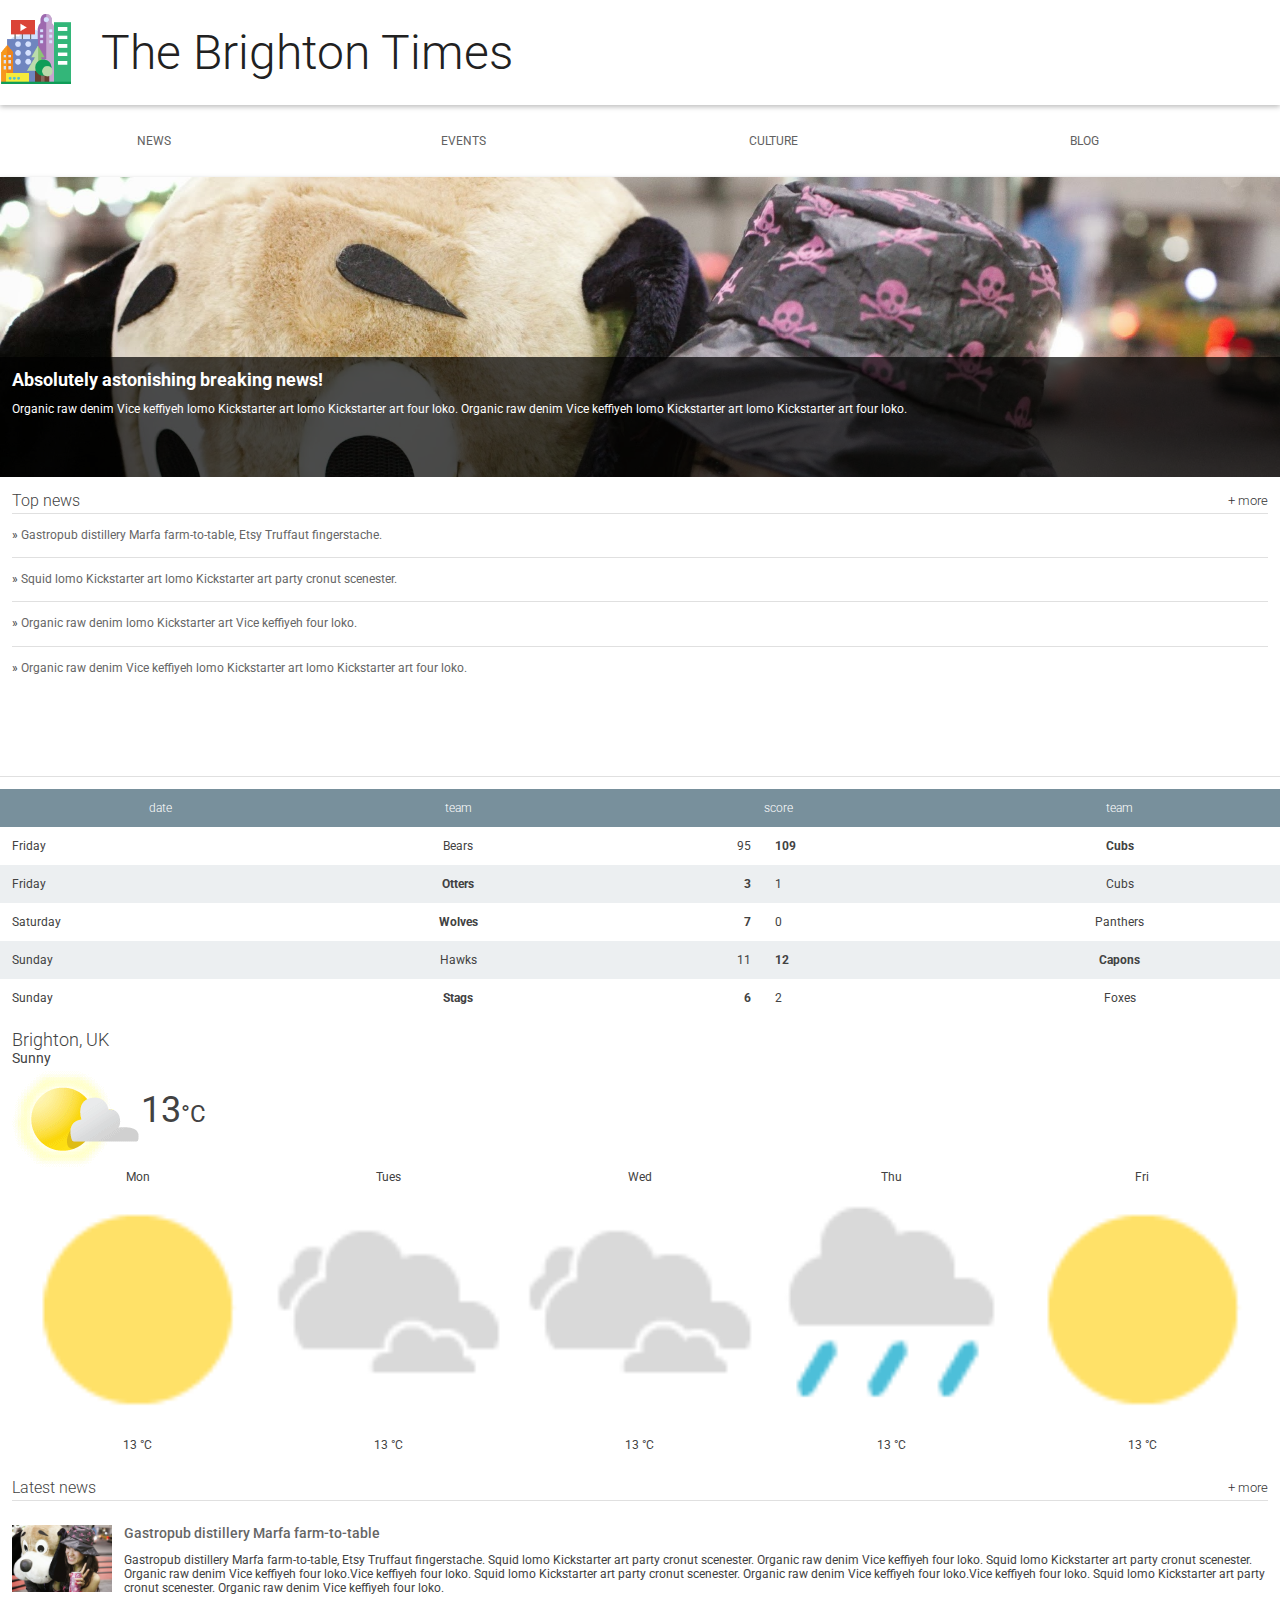
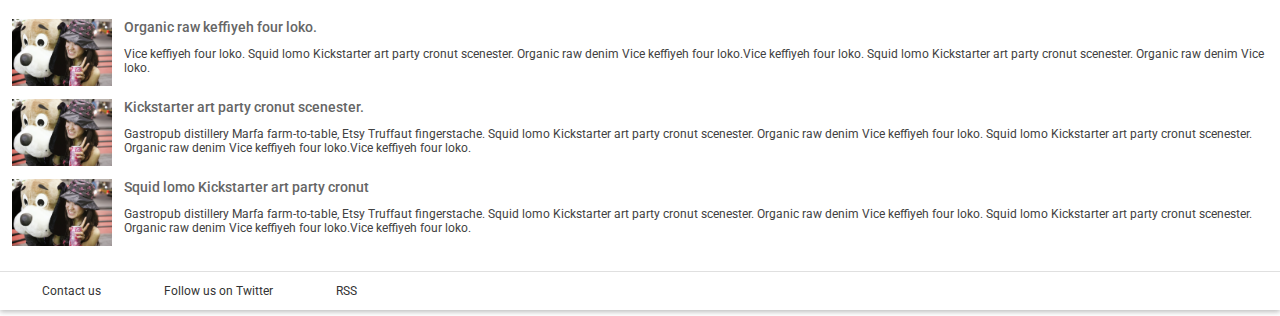
<file: responsive_design/RWDF-L2-Solution/index.html>
<!doctype html>
<html lang="en">
  <head>
    <meta charset="utf-8">
    <meta name="viewport" content="width=device-width,initial-scale=1">
    <meta http-equiv="X-UA-Compatible" content="IE=edge">
    <title>Brighton Times</title>
    <link href="https://fonts.googleapis.com/css?family=Roboto:300,400,500" rel="stylesheet" type="text/css">
    <link rel="stylesheet" type="text/css" href="main.css">
  </head>
  <body>

    <header class="header">
      <div class="header__inner">
        <img class="header__logo" src="images/city.png" alt="iconic view of a cityscape">
        <h1 class="header__title">
          The Brighton Times
        </h1>
      </div>
    </header>

    <nav id="drawer" class="nav">
      <ul class="nav__list">
        <li class="nav__item"><a href="#">News</a></li>
        <li class="nav__item"><a href="#">Events</a></li>
        <li class="nav__item"><a href="#">Culture</a></li>
        <li class="nav__item"><a href="#">Blog</a></li>
      </ul>
    </nav>

    <main>
      <section class="content">
        <section class="hero">
          <article class="description">
            <h2>Absolutely astonishing breaking news!</h2>
            <p>Organic raw denim Vice keffiyeh lomo Kickstarter art lomo Kickstarter art four loko. Organic raw denim Vice keffiyeh lomo Kickstarter art lomo Kickstarter art four loko.</p>
          </article>
        </section>

        <section class="news top-news">
          <h2 class="news__title">Top news <a href="#" class="news__more">+ more</a></h2>
          <ul>
            <li class="top-news__item">
              <a href="#">Gastropub distillery Marfa farm-to-table, Etsy Truffaut fingerstache.</a>
            </li>
            <li class="top-news__item">
              <a href="#">Squid lomo Kickstarter art lomo Kickstarter art party cronut scenester.</a>
            </li>
            <li class="top-news__item">
              <a href="#">Organic raw denim lomo Kickstarter art Vice keffiyeh four loko.</a>
            </li>
            <li class="top-news__item">
              <a href="#">Organic raw denim Vice keffiyeh lomo Kickstarter art lomo Kickstarter art four loko.</a>
            </li>
          </ul>
        </section>

        <section class="scores">
          <table class="scores__table">
            <thead>
              <tr>
                <th>date</th>
                <th>team</th>
                <th colspan="2">score</th>
                <th>team</th>
              </tr>
            </thead>
            <tbody>
              <tr>
                <td>Friday</td>
                <td>Bears</td>
                <td>95</td>
                <td class="winner">109</td>
                <td class="winner">Cubs</td>
              </tr>
              <tr>
                <td>Friday</td>
                <td class="winner">Otters</td>
                <td class="winner">3</td>
                <td>1</td>
                <td>Cubs</td>
              </tr>
              <tr>
                <td>Saturday</td>
                <td class="winner">Wolves</td>
                <td class="winner">7</td>
                <td>0</td>
                <td>Panthers</td>
              </tr>
              <tr>
                <td>Sunday</td>
                <td>Hawks</td>
                <td>11</td>
                <td class="winner">12</td>
                <td class="winner">Capons</td>
              </tr>
              <tr>
                <td>Sunday</td>
                <td class="winner">Stags</td>
                <td class="winner">6</td>
                <td>2</td>
                <td>Foxes</td>
              </tr>
              
            </tbody>
          </table>
        </section>

        <section class="weather">
          <span class="weather__location">Brighton, UK</span>
          <span class="weather__desc">Sunny</span>
          <span class="weather__today">
          <img class="weather__today__image" src="images/weather.png" alt="icon of a partially sunny day"><span class="weather__today__temp">13</span><span class="weather__today__deg">&deg;C</span>
          </span>
          <ul class="weather__next">
            <li class="weather__next__item">
              <span>Mon</span>
              <img class="weather__next__image" src="images/sunny.png" alt="icon of a sunny day">
              <span>13 &deg;C</span>
            </li><li class="weather__next__item">
              <span>Tues</span>
              <img class="weather__next__image" src="images/cloudy.png" alt="icon of a cloudy day">
              <span>13 &deg;C</span>
            </li><li class="weather__next__item">
              <span>Wed</span>
              <img class="weather__next__image" src="images/cloudy.png" alt="icon of a cloudy day">
              <span>13 &deg;C</span>
            </li><li class="weather__next__item">
              <span>Thu</span>
              <img class="weather__next__image" src="images/rain.png" alt="icon of a rainy day">
              <span>13 &deg;C</span>
            </li><li class="weather__next__item">
              <span>Fri</span>
              <img class="weather__next__image" src="images/sunny.png" alt="icon of a sunny day">
              <span>13 &deg;C</span>
            </li>
          </ul>
        </section>

        <section class="news recent-news">
          <h2 class="news__title">Latest news <a href="#" class="news__more">+ more</a></h2>
          <ul>
            <li class="snippet">
              <img class="snippet__thumbnail" src="images/dog.jpg" alt="picture of a girl with a large, stuffed dog toy">
              <h3 class="snippet__title"><a href="#">Gastropub distillery Marfa farm-to-table</a></h3>
              <p>Gastropub distillery Marfa farm-to-table, Etsy Truffaut fingerstache.
              Squid lomo Kickstarter art party cronut scenester. Organic raw denim Vice keffiyeh four loko. Squid lomo Kickstarter art party cronut scenester. Organic raw denim Vice keffiyeh four loko.Vice keffiyeh four loko. Squid lomo Kickstarter art party cronut scenester. Organic raw denim Vice keffiyeh four loko.Vice keffiyeh four loko. Squid lomo Kickstarter art party cronut scenester. Organic raw denim Vice keffiyeh four loko.
              </p>
            </li>
            <li class="snippet">
              <img class="snippet__thumbnail" src="images/dog.jpg" alt="picture of a girl with a large, stuffed dog toy">
              <h3 class="snippet__title"><a href="#">Organic raw keffiyeh four loko.</a></h3>
              <p>Vice keffiyeh four loko. Squid lomo Kickstarter art party cronut scenester. Organic raw denim Vice keffiyeh four loko.Vice keffiyeh four loko. Squid lomo Kickstarter art party cronut scenester. Organic raw denim Vice loko.
              </p>
            </li>
            <li class="snippet">
              <img class="snippet__thumbnail" src="images/dog.jpg" alt="picture of a girl with a large, stuffed dog toy">
              <h3 class="snippet__title"><a href="#">Kickstarter art party cronut scenester.</a></h3>
              <p>Gastropub distillery Marfa farm-to-table, Etsy Truffaut fingerstache.
              Squid lomo Kickstarter art party cronut scenester. Organic raw denim Vice keffiyeh four loko. Squid lomo Kickstarter art party cronut scenester. Organic raw denim Vice keffiyeh four loko.Vice keffiyeh four loko.
              </p>
            </li>
            <li class="snippet">
              <img class="snippet__thumbnail" src="images/dog.jpg" alt="picture of a girl with a large, stuffed dog toy">
              <h3 class="snippet__title"><a href="#">Squid lomo Kickstarter art party cronut </a></h3>
              <p>Gastropub distillery Marfa farm-to-table, Etsy Truffaut fingerstache.
              Squid lomo Kickstarter art party cronut scenester. Organic raw denim Vice keffiyeh four loko. Squid lomo Kickstarter art party cronut scenester. Organic raw denim Vice keffiyeh four loko.Vice keffiyeh four loko.
              </p>
            </li>
          </ul>
        </section>
      </section>
      <footer>
        <ul>
          <li><a href="#">Contact us</a></li>
          <li><a href="#">Follow us on Twitter</a></li>
          <li><a href="#">RSS</a></li>
        </ul>
      </footer>
    </main>
  </body>
</html>
</file>
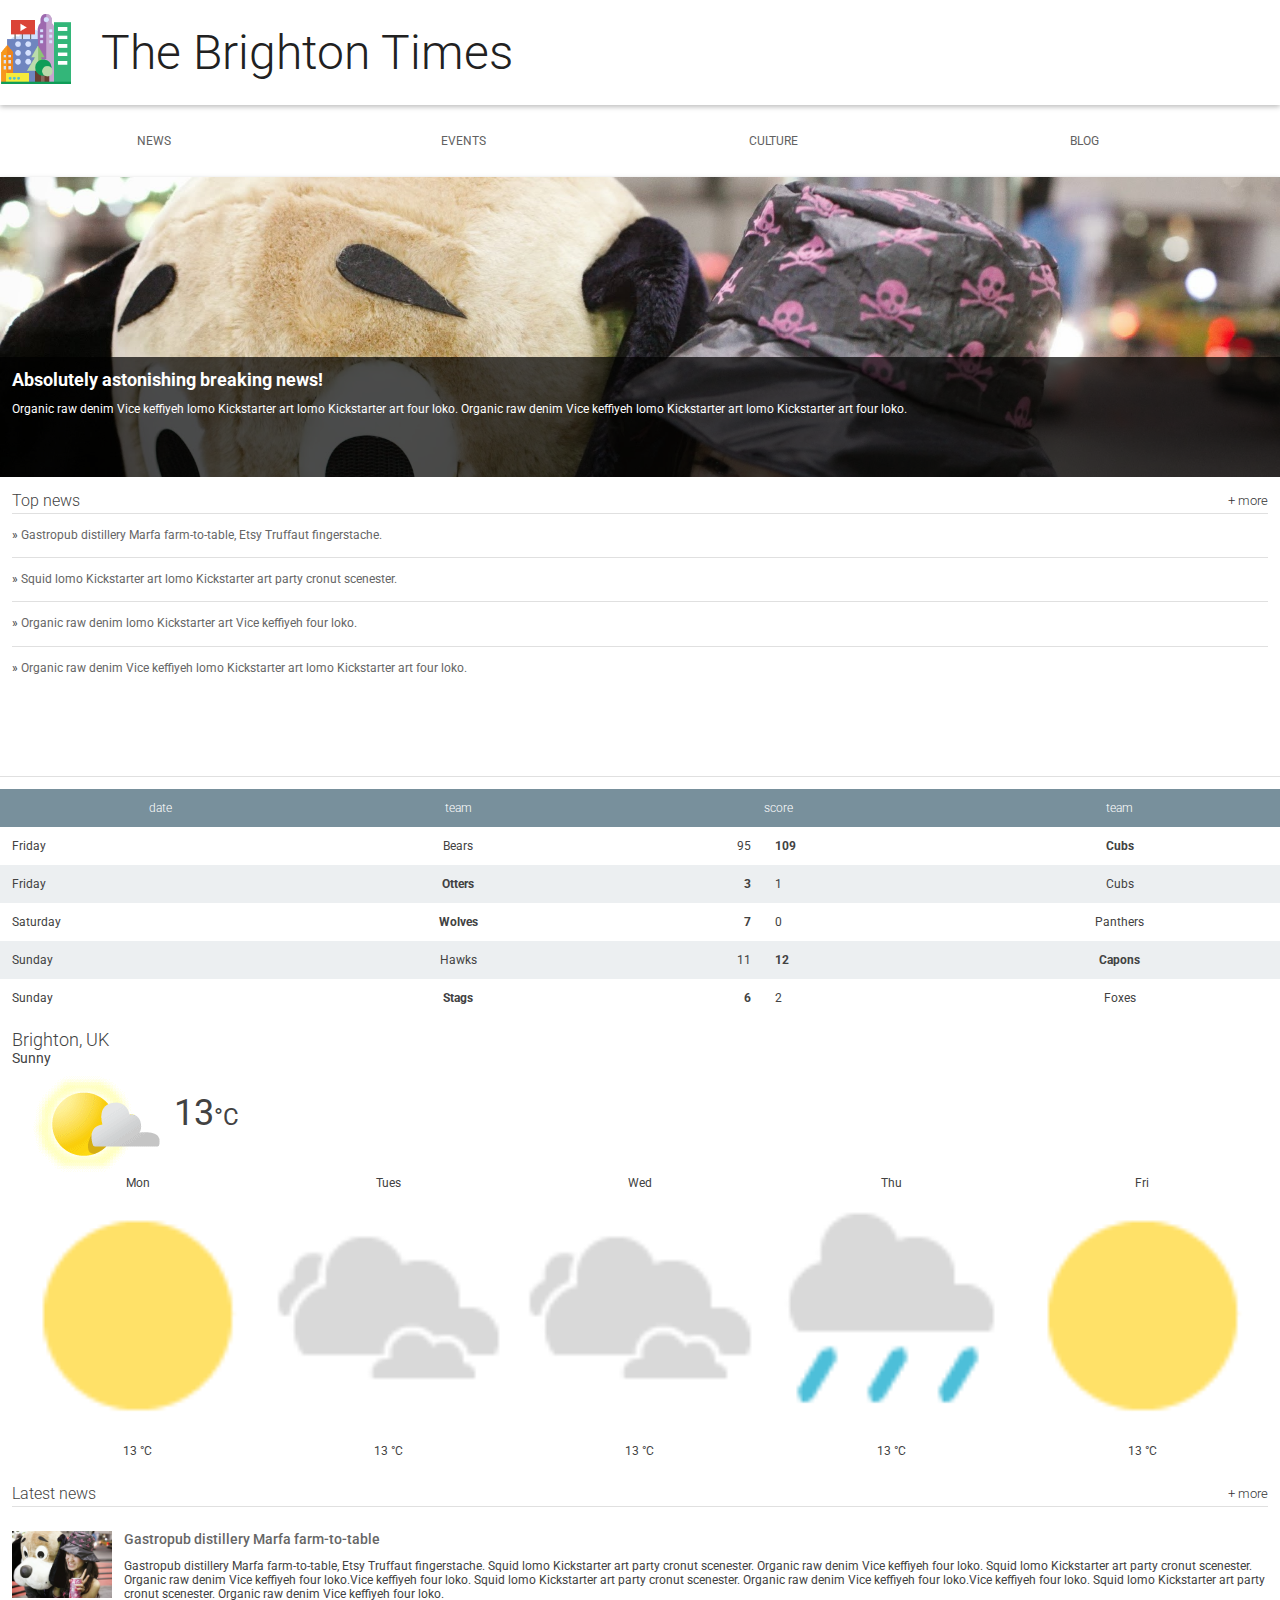
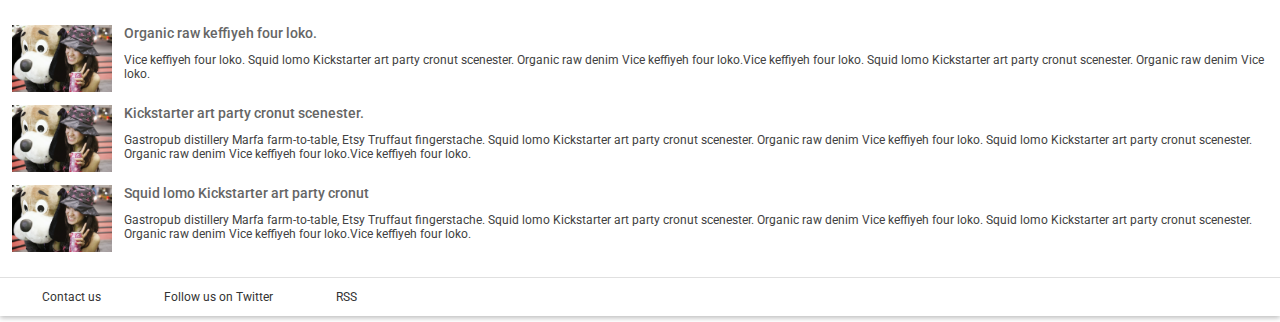
<file: responsive_design/RWDF-L2-Start/index.html>
<!doctype html>
<html lang="en">
  <head>
    <meta charset="utf-8">
    <meta name="viewport" content="width=device-width, initial-scale=1.0">
    <meta http-equiv="X-UA-Compatible" content="IE=edge">
    <title>Brighton Times</title>
    <link href="https://fonts.googleapis.com/css?family=Roboto:300,400,500" rel="stylesheet" type="text/css">
    <link rel="stylesheet" type="text/css" href="main.css">
  </head>
  <body>

    <header class="header">
      <div class="header__inner">
        <img class="header__logo" src="images/city.png" alt="iconic view of a cityscape">
        <h1 class="header__title">
          The Brighton Times
        </h1>
      </div>
    </header>

    <nav id="drawer" class="nav">
      <ul class="nav__list">
        <li class="nav__item"><a href="#">News</a></li>
        <li class="nav__item"><a href="#">Events</a></li>
        <li class="nav__item"><a href="#">Culture</a></li>
        <li class="nav__item"><a href="#">Blog</a></li>
      </ul>
    </nav>

    <main>
      <section class="content">
        <section class="hero">
          <article class="description">
            <h2>Absolutely astonishing breaking news!</h2>
            <p>Organic raw denim Vice keffiyeh lomo Kickstarter art lomo Kickstarter art four loko. Organic raw denim Vice keffiyeh lomo Kickstarter art lomo Kickstarter art four loko.</p>
          </article>
        </section>

        <section class="news top-news">
          <h2 class="news__title">Top news <a href="#" class="news__more">+ more</a></h2>
          <ul>
            <li class="top-news__item">
              <a href="#">Gastropub distillery Marfa farm-to-table, Etsy Truffaut fingerstache.</a>
            </li>
            <li class="top-news__item">
              <a href="#">Squid lomo Kickstarter art lomo Kickstarter art party cronut scenester.</a>
            </li>
            <li class="top-news__item">
              <a href="#">Organic raw denim lomo Kickstarter art Vice keffiyeh four loko.</a>
            </li>
            <li class="top-news__item">
              <a href="#">Organic raw denim Vice keffiyeh lomo Kickstarter art lomo Kickstarter art four loko.</a>
            </li>
          </ul>
        </section>

        <section class="scores">
          <table class="scores__table">
            <thead>
              <tr>
                <th>date</th>
                <th>team</th>
                <th colspan="2">score</th>
                <th>team</th>
              </tr>
            </thead>
            <tbody>
              <tr>
                <td>Friday</td>
                <td>Bears</td>
                <td>95</td>
                <td class="winner">109</td>
                <td class="winner">Cubs</td>
              </tr>
              <tr>
                <td>Friday</td>
                <td class="winner">Otters</td>
                <td class="winner">3</td>
                <td>1</td>
                <td>Cubs</td>
              </tr>
              <tr>
                <td>Saturday</td>
                <td class="winner">Wolves</td>
                <td class="winner">7</td>
                <td>0</td>
                <td>Panthers</td>
              </tr>
              <tr>
                <td>Sunday</td>
                <td>Hawks</td>
                <td>11</td>
                <td class="winner">12</td>
                <td class="winner">Capons</td>
              </tr>
              <tr>
                <td>Sunday</td>
                <td class="winner">Stags</td>
                <td class="winner">6</td>
                <td>2</td>
                <td>Foxes</td>
              </tr>
              
            </tbody>
          </table>
        </section>

        <section class="weather">
          <span class="weather__location">Brighton, UK</span>
          <span class="weather__desc">Sunny</span>
          <span class="weather__today">
          <img class="weather__today__image" src="images/weather.png" alt="icon of a partially sunny day"><span class="weather__today__temp">13</span><span class="weather__today__deg">&deg;C</span>
          </span>
          <ul class="weather__next">
            <li class="weather__next__item">
              <span>Mon</span>
              <img class="weather__next__image" src="images/sunny.png" alt="icon of a sunny day">
              <span>13 &deg;C</span>
            </li><li class="weather__next__item">
              <span>Tues</span>
              <img class="weather__next__image" src="images/cloudy.png" alt="icon of a cloudy day">
              <span>13 &deg;C</span>
            </li><li class="weather__next__item">
              <span>Wed</span>
              <img class="weather__next__image" src="images/cloudy.png" alt="icon of a cloudy day">
              <span>13 &deg;C</span>
            </li><li class="weather__next__item">
              <span>Thu</span>
              <img class="weather__next__image" src="images/rain.png" alt="icon of a rainy day">
              <span>13 &deg;C</span>
            </li><li class="weather__next__item">
              <span>Fri</span>
              <img class="weather__next__image" src="images/sunny.png" alt="icon of a sunny day">
              <span>13 &deg;C</span>
            </li>
          </ul>
        </section>

        <section class="news recent-news">
          <h2 class="news__title">Latest news <a href="#" class="news__more">+ more</a></h2>
          <ul>
            <li class="snippet">
              <img class="snippet__thumbnail" src="images/dog.jpg" alt="picture of a girl with a large, stuffed dog toy">
              <h3 class="snippet__title"><a href="#">Gastropub distillery Marfa farm-to-table</a></h3>
              <p>Gastropub distillery Marfa farm-to-table, Etsy Truffaut fingerstache.
              Squid lomo Kickstarter art party cronut scenester. Organic raw denim Vice keffiyeh four loko. Squid lomo Kickstarter art party cronut scenester. Organic raw denim Vice keffiyeh four loko.Vice keffiyeh four loko. Squid lomo Kickstarter art party cronut scenester. Organic raw denim Vice keffiyeh four loko.Vice keffiyeh four loko. Squid lomo Kickstarter art party cronut scenester. Organic raw denim Vice keffiyeh four loko.
              </p>
            </li>
            <li class="snippet">
              <img class="snippet__thumbnail" src="images/dog.jpg" alt="picture of a girl with a large, stuffed dog toy">
              <h3 class="snippet__title"><a href="#">Organic raw keffiyeh four loko.</a></h3>
              <p>Vice keffiyeh four loko. Squid lomo Kickstarter art party cronut scenester. Organic raw denim Vice keffiyeh four loko.Vice keffiyeh four loko. Squid lomo Kickstarter art party cronut scenester. Organic raw denim Vice loko.
              </p>
            </li>
            <li class="snippet">
              <img class="snippet__thumbnail" src="images/dog.jpg" alt="picture of a girl with a large, stuffed dog toy">
              <h3 class="snippet__title"><a href="#">Kickstarter art party cronut scenester.</a></h3>
              <p>Gastropub distillery Marfa farm-to-table, Etsy Truffaut fingerstache.
              Squid lomo Kickstarter art party cronut scenester. Organic raw denim Vice keffiyeh four loko. Squid lomo Kickstarter art party cronut scenester. Organic raw denim Vice keffiyeh four loko.Vice keffiyeh four loko.
              </p>
            </li>
            <li class="snippet">
              <img class="snippet__thumbnail" src="images/dog.jpg" alt="picture of a girl with a large, stuffed dog toy">
              <h3 class="snippet__title"><a href="#">Squid lomo Kickstarter art party cronut </a></h3>
              <p>Gastropub distillery Marfa farm-to-table, Etsy Truffaut fingerstache.
              Squid lomo Kickstarter art party cronut scenester. Organic raw denim Vice keffiyeh four loko. Squid lomo Kickstarter art party cronut scenester. Organic raw denim Vice keffiyeh four loko.Vice keffiyeh four loko.
              </p>
            </li>
          </ul>
        </section>
      </section>
      <footer>
        <ul>
          <li><a href="#">Contact us</a></li>
          <li><a href="#">Follow us on Twitter</a></li>
          <li><a href="#">RSS</a></li>
        </ul>
      </footer>
    </main>
  </body>
</html>
</file>
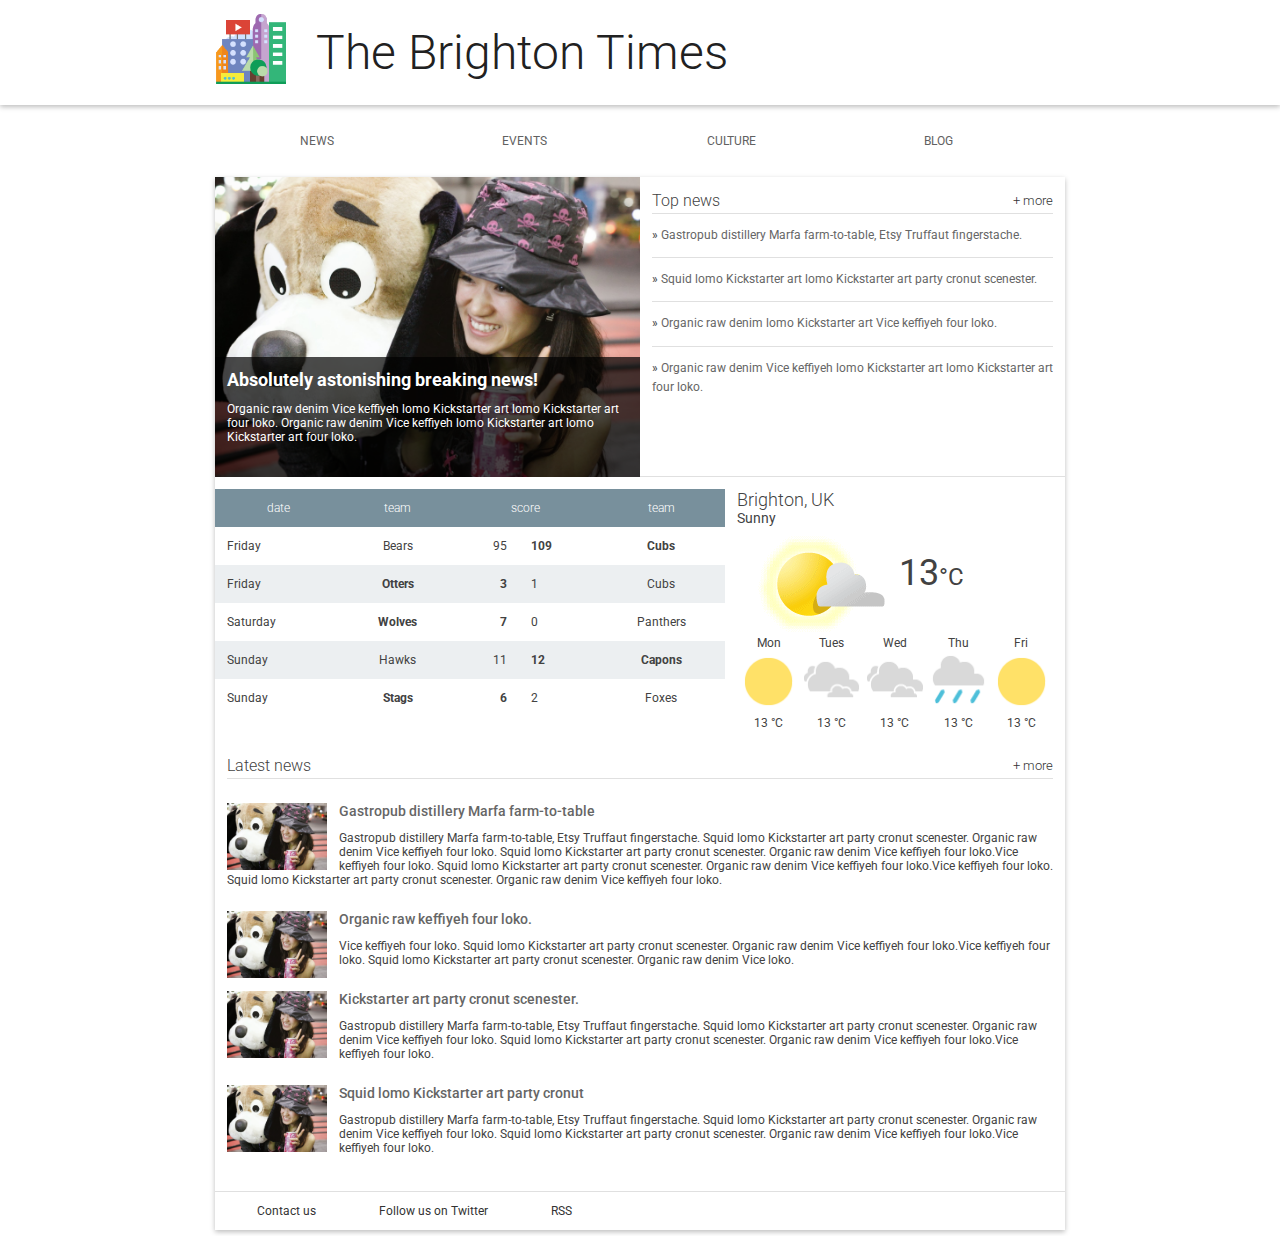
<file: responsive_design/Breakpoints-and-Layouts/RWDF-L4-Solution/index.html>
<!doctype html>
<html lang="en">
  <head>
    <meta charset="utf-8">
    <meta name="viewport" content="width=device-width,initial-scale=1">
    <meta http-equiv="X-UA-Compatible" content="IE=edge">
    <title>Brighton Times</title>
    <link href="https://fonts.googleapis.com/css?family=Roboto:300,400,500" rel="stylesheet" type="text/css">
    <link rel="stylesheet" type="text/css" href="main.css">
    <link rel="stylesheet" type="text/css" href="responsive.css">
  </head>
  <body>

    <header class="header">
      <div class="header__inner">
        <img class="header__logo" src="images/city.png" alt="iconic view of a cityscape">
        <h1 class="header__title">
          The Brighton Times
        </h1>
        <a id="menu" class="header__menu">
          <svg xmlns="http://www.w3.org/2000/svg" viewBox="0 0 24 24">
            <path d="M2 6h20v3H2zm0 5h20v3H2zm0 5h20v3H2z"/>
          </svg>
        </a>
      </div>
    </header>

    <nav id="drawer" class="nav">
      <ul class="nav__list">
        <li class="nav__item"><a href="#">News</a></li>
        <li class="nav__item"><a href="#">Events</a></li>
        <li class="nav__item"><a href="#">Culture</a></li>
        <li class="nav__item"><a href="#">Blog</a></li>
      </ul>
    </nav>

    <main>
      <section class="content">
        <section class="hero">
          <article class="description">
            <h2>Absolutely astonishing breaking news!</h2>
            <p>Organic raw denim Vice keffiyeh lomo Kickstarter art lomo Kickstarter art four loko. Organic raw denim Vice keffiyeh lomo Kickstarter art lomo Kickstarter art four loko.</p>
          </article>
        </section>

        <section class="news top-news">
          <h2 class="news__title">Top news <a href="#" class="news__more">+ more</a></h2>
          <ul>
            <li class="top-news__item">
              <a href="#">Gastropub distillery Marfa farm-to-table, Etsy Truffaut fingerstache.</a>
            </li>
            <li class="top-news__item">
              <a href="#">Squid lomo Kickstarter art lomo Kickstarter art party cronut scenester.</a>
            </li>
            <li class="top-news__item">
              <a href="#">Organic raw denim lomo Kickstarter art Vice keffiyeh four loko.</a>
            </li>
            <li class="top-news__item">
              <a href="#">Organic raw denim Vice keffiyeh lomo Kickstarter art lomo Kickstarter art four loko.</a>
            </li>
          </ul>
        </section>

        <section class="scores">
          <table class="scores__table">
            <thead>
              <tr>
                <th>date</th>
                <th>team</th>
                <th colspan="2">score</th>
                <th>team</th>
              </tr>
            </thead>
            <tbody>
              <tr>
                <td>Friday</td>
                <td>Bears</td>
                <td>95</td>
                <td class="winner">109</td>
                <td class="winner">Cubs</td>
              </tr>
              <tr>
                <td>Friday</td>
                <td class="winner">Otters</td>
                <td class="winner">3</td>
                <td>1</td>
                <td>Cubs</td>
              </tr>
              <tr>
                <td>Saturday</td>
                <td class="winner">Wolves</td>
                <td class="winner">7</td>
                <td>0</td>
                <td>Panthers</td>
              </tr>
              <tr>
                <td>Sunday</td>
                <td>Hawks</td>
                <td>11</td>
                <td class="winner">12</td>
                <td class="winner">Capons</td>
              </tr>
              <tr>
                <td>Sunday</td>
                <td class="winner">Stags</td>
                <td class="winner">6</td>
                <td>2</td>
                <td>Foxes</td>
              </tr>
              
            </tbody>
          </table>
        </section>

        <section class="weather">
          <span class="weather__location">Brighton, UK</span>
          <span class="weather__desc">Sunny</span>
          <span class="weather__today">
          <img class="weather__today__image" src="images/weather.png" alt="icon of a partially cloudy day"><span class="weather__today__temp">13</span><span class="weather__today__deg">&deg;C</span>
          </span>
          <ul class="weather__next">
            <li class="weather__next__item">
              <span>Mon</span>
              <img class="weather__next__image" src="images/sunny.png" alt="icon of a sunny day">
              <span>13 &deg;C</span>
            </li><li class="weather__next__item">
              <span>Tues</span>
              <img class="weather__next__image" src="images/cloudy.png" alt="icon of a cloudy day">
              <span>13 &deg;C</span>
            </li><li class="weather__next__item">
              <span>Wed</span>
              <img class="weather__next__image" src="images/cloudy.png" alt="icon of a cloudy day">
              <span>13 &deg;C</span>
            </li><li class="weather__next__item">
              <span>Thu</span>
              <img class="weather__next__image" src="images/rain.png" alt="icon of a rainy day">
              <span>13 &deg;C</span>
            </li><li class="weather__next__item">
              <span>Fri</span>
              <img class="weather__next__image" src="images/sunny.png" alt="icon of a sunny day">
              <span>13 &deg;C</span>
            </li>
          </ul>
        </section>

        <section class="news recent-news">
          <h2 class="news__title">Latest news <a href="#" class="news__more">+ more</a></h2>
          <ul>
            <li class="snippet">
              <img class="snippet__thumbnail" src="images/dog.jpg" alt="picture of a girl with a large, stuffed dog toy">
              <h3 class="snippet__title"><a href="#">Gastropub distillery Marfa farm-to-table</a></h3>
              <p>Gastropub distillery Marfa farm-to-table, Etsy Truffaut fingerstache.
              Squid lomo Kickstarter art party cronut scenester. Organic raw denim Vice keffiyeh four loko. Squid lomo Kickstarter art party cronut scenester. Organic raw denim Vice keffiyeh four loko.Vice keffiyeh four loko. Squid lomo Kickstarter art party cronut scenester. Organic raw denim Vice keffiyeh four loko.Vice keffiyeh four loko. Squid lomo Kickstarter art party cronut scenester. Organic raw denim Vice keffiyeh four loko.
              </p>
            </li>
            <li class="snippet">
              <img class="snippet__thumbnail" src="images/dog.jpg" alt="picture of a girl with a large, stuffed dog toy">
              <h3 class="snippet__title"><a href="#">Organic raw keffiyeh four loko.</a></h3>
              <p>Vice keffiyeh four loko. Squid lomo Kickstarter art party cronut scenester. Organic raw denim Vice keffiyeh four loko.Vice keffiyeh four loko. Squid lomo Kickstarter art party cronut scenester. Organic raw denim Vice loko.
              </p>
            </li>
            <li class="snippet">
              <img class="snippet__thumbnail" src="images/dog.jpg" alt="picture of a girl with a large, stuffed dog toy">
              <h3 class="snippet__title"><a href="#">Kickstarter art party cronut scenester.</a></h3>
              <p>Gastropub distillery Marfa farm-to-table, Etsy Truffaut fingerstache.
              Squid lomo Kickstarter art party cronut scenester. Organic raw denim Vice keffiyeh four loko. Squid lomo Kickstarter art party cronut scenester. Organic raw denim Vice keffiyeh four loko.Vice keffiyeh four loko.
              </p>
            </li>
            <li class="snippet">
              <img class="snippet__thumbnail" src="images/dog.jpg" alt="picture of a girl with a large, stuffed dog toy">
              <h3 class="snippet__title"><a href="#">Squid lomo Kickstarter art party cronut </a></h3>
              <p>Gastropub distillery Marfa farm-to-table, Etsy Truffaut fingerstache.
              Squid lomo Kickstarter art party cronut scenester. Organic raw denim Vice keffiyeh four loko. Squid lomo Kickstarter art party cronut scenester. Organic raw denim Vice keffiyeh four loko.Vice keffiyeh four loko.
              </p>
            </li>
          </ul>
        </section>
      </section>
      <footer>
        <ul>
          <li><a href="#">Contact us</a></li>
          <li><a href="#">Follow us on Twitter</a></li>
          <li><a href="#">RSS</a></li>
        </ul>
      </footer>
    </main>
    <script>
      /*
       * Open the drawer when the menu ison is clicked.
       */
      var menu = document.querySelector('#menu');
      var main = document.querySelector('main');
      var drawer = document.querySelector('.nav');

      menu.addEventListener('click', function(e) {
        drawer.classList.toggle('open');
        e.stopPropagation();
      });
      main.addEventListener('click', function() {
        drawer.classList.remove('open');
      });

    </script>
  </body>
</html>
</file>
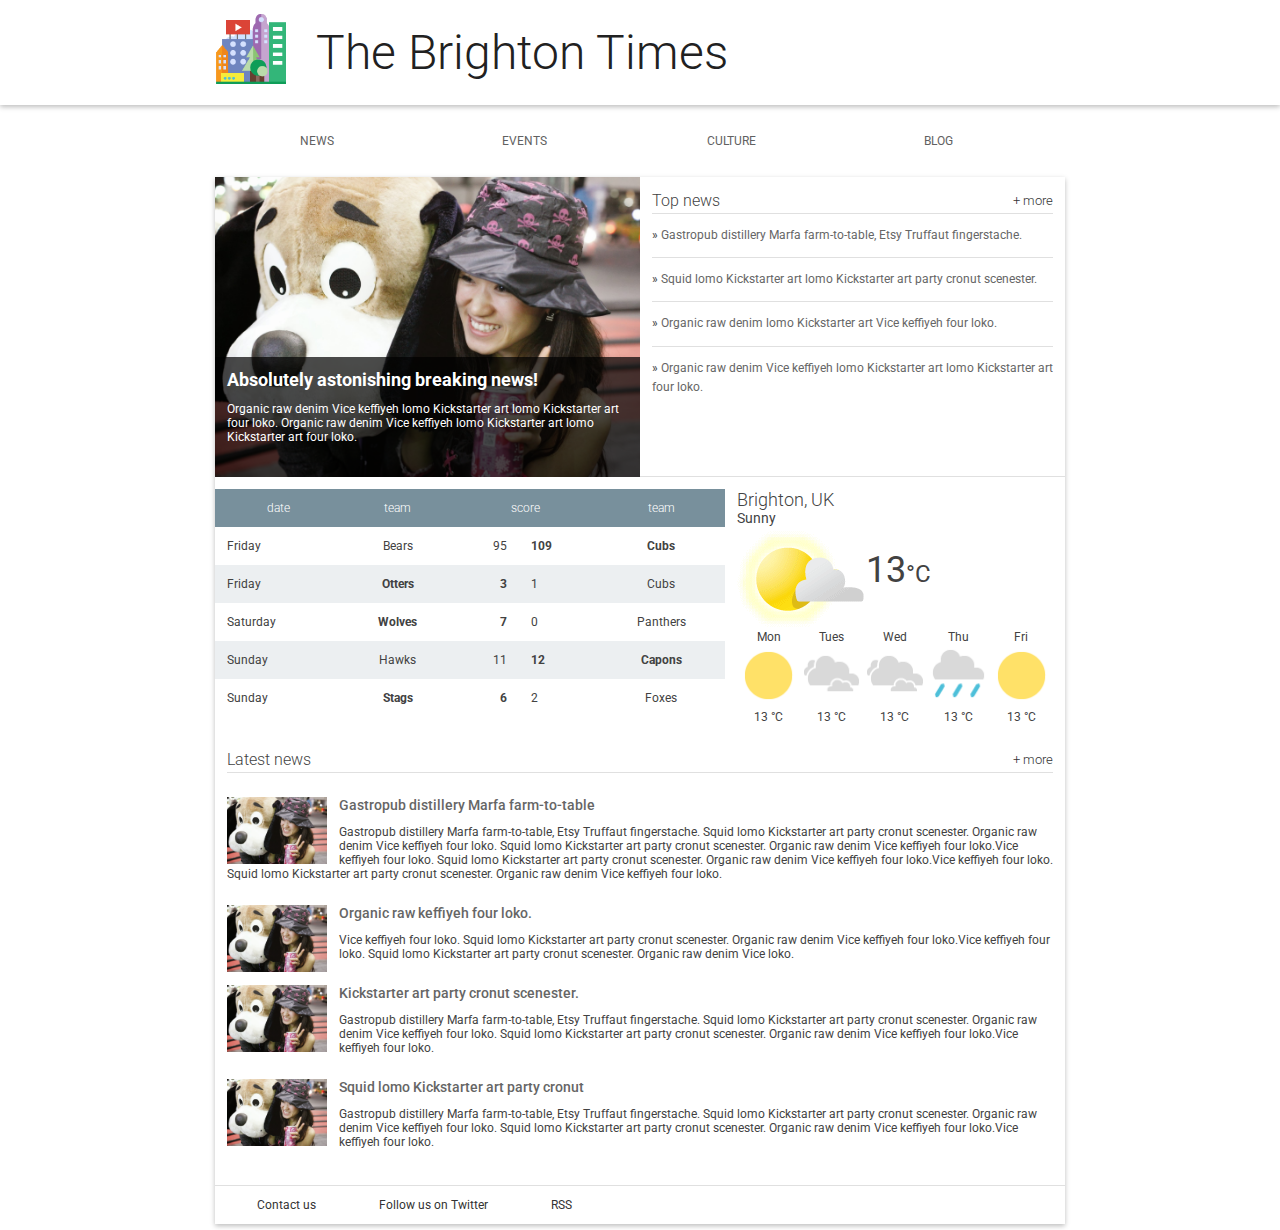
<file: responsive_design/Breakpoints-and-Layouts/rwdf-l4-start/index.html>
<!doctype html>
<html lang="en">
  <head>
    <meta charset="utf-8">
    <meta name="viewport" content="width=device-width,initial-scale=1">
    <meta http-equiv="X-UA-Compatible" content="IE=edge">
    <title>Brighton Times</title>
    <link href="https://fonts.googleapis.com/css?family=Roboto:300,400,500" rel="stylesheet" type="text/css">
    <link rel="stylesheet" type="text/css" href="main.css">
    <link rel="stylesheet" type="text/css" href="responsive.css"
  </head>
  <body>

    <header class="header">
      <div class="header__inner">
        <img class="header__logo" src="images/city.png" alt="iconic view of a cityscape">
        <h1 class="header__title">
          The Brighton Times
        </h1>
        <a id="menu" class="header__menu"> 
          <svg xmlns="http://www.w3.org/2000/svg" viewBox="0 0 24 24">
            <path d="M2 6h20v3H2zm0 5h20v3H2zm0 5h20v3H2z"/>
          </svg>
        </a>
      </div>
    </header>

    <nav id="drawer" class="nav">
      <ul class="nav__list">
        <li class="nav__item"><a href="#">News</a></li>
        <li class="nav__item"><a href="#">Events</a></li>
        <li class="nav__item"><a href="#">Culture</a></li>
        <li class="nav__item"><a href="#">Blog</a></li>
      </ul>
    </nav>

    <main>
      <section class="content">
        <section class="hero">
          <article class="description">
            <h2>Absolutely astonishing breaking news!</h2>
            <p>Organic raw denim Vice keffiyeh lomo Kickstarter art lomo Kickstarter art four loko. Organic raw denim Vice keffiyeh lomo Kickstarter art lomo Kickstarter art four loko.</p>
          </article>
        </section>

        <section class="news top-news">
          <h2 class="news__title">Top news <a href="#" class="news__more">+ more</a></h2>
          <ul>
            <li class="top-news__item">
              <a href="#">Gastropub distillery Marfa farm-to-table, Etsy Truffaut fingerstache.</a>
            </li>
            <li class="top-news__item">
              <a href="#">Squid lomo Kickstarter art lomo Kickstarter art party cronut scenester.</a>
            </li>
            <li class="top-news__item">
              <a href="#">Organic raw denim lomo Kickstarter art Vice keffiyeh four loko.</a>
            </li>
            <li class="top-news__item">
              <a href="#">Organic raw denim Vice keffiyeh lomo Kickstarter art lomo Kickstarter art four loko.</a>
            </li>
          </ul>
        </section>

        <section class="scores">
          <table class="scores__table">
            <thead>
              <tr>
                <th>date</th>
                <th>team</th>
                <th colspan="2">score</th>
                <th>team</th>
              </tr>
            </thead>
            <tbody>
              <tr>
                <td>Friday</td>
                <td>Bears</td>
                <td>95</td>
                <td class="winner">109</td>
                <td class="winner">Cubs</td>
              </tr>
              <tr>
                <td>Friday</td>
                <td class="winner">Otters</td>
                <td class="winner">3</td>
                <td>1</td>
                <td>Cubs</td>
              </tr>
              <tr>
                <td>Saturday</td>
                <td class="winner">Wolves</td>
                <td class="winner">7</td>
                <td>0</td>
                <td>Panthers</td>
              </tr>
              <tr>
                <td>Sunday</td>
                <td>Hawks</td>
                <td>11</td>
                <td class="winner">12</td>
                <td class="winner">Capons</td>
              </tr>
              <tr>
                <td>Sunday</td>
                <td class="winner">Stags</td>
                <td class="winner">6</td>
                <td>2</td>
                <td>Foxes</td>
              </tr>
              
            </tbody>
          </table>
        </section>

        <section class="weather">
          <span class="weather__location">Brighton, UK</span>
          <span class="weather__desc">Sunny</span>
          <span class="weather__today">
          <img class="weather__today__image" src="images/weather.png" alt="icon of a partially sunny day"><span class="weather__today__temp">13</span><span class="weather__today__deg">&deg;C</span>
          </span>
          <ul class="weather__next">
            <li class="weather__next__item">
              <span>Mon</span>
              <img class="weather__next__image" src="images/sunny.png" alt="icon of a sunny day">
              <span>13 &deg;C</span>
            </li><li class="weather__next__item">
              <span>Tues</span>
              <img class="weather__next__image" src="images/cloudy.png" alt="icon of a cloudy day">
              <span>13 &deg;C</span>
            </li><li class="weather__next__item">
              <span>Wed</span>
              <img class="weather__next__image" src="images/cloudy.png" alt="icon of a cloudy day">
              <span>13 &deg;C</span>
            </li><li class="weather__next__item">
              <span>Thu</span>
              <img class="weather__next__image" src="images/rain.png" alt="icon of a rainy day">
              <span>13 &deg;C</span>
            </li><li class="weather__next__item">
              <span>Fri</span>
              <img class="weather__next__image" src="images/sunny.png" alt="icon of a sunny day">
              <span>13 &deg;C</span>
            </li>
          </ul>
        </section>

        <section class="news recent-news">
          <h2 class="news__title">Latest news <a href="#" class="news__more">+ more</a></h2>
          <ul>
            <li class="snippet">
              <img class="snippet__thumbnail" src="images/dog.jpg" alt="picture of a girl with a large, stuffed dog toy">
              <h3 class="snippet__title"><a href="#">Gastropub distillery Marfa farm-to-table</a></h3>
              <p>Gastropub distillery Marfa farm-to-table, Etsy Truffaut fingerstache.
              Squid lomo Kickstarter art party cronut scenester. Organic raw denim Vice keffiyeh four loko. Squid lomo Kickstarter art party cronut scenester. Organic raw denim Vice keffiyeh four loko.Vice keffiyeh four loko. Squid lomo Kickstarter art party cronut scenester. Organic raw denim Vice keffiyeh four loko.Vice keffiyeh four loko. Squid lomo Kickstarter art party cronut scenester. Organic raw denim Vice keffiyeh four loko.
              </p>
            </li>
            <li class="snippet">
              <img class="snippet__thumbnail" src="images/dog.jpg" alt="picture of a girl with a large, stuffed dog toy">
              <h3 class="snippet__title"><a href="#">Organic raw keffiyeh four loko.</a></h3>
              <p>Vice keffiyeh four loko. Squid lomo Kickstarter art party cronut scenester. Organic raw denim Vice keffiyeh four loko.Vice keffiyeh four loko. Squid lomo Kickstarter art party cronut scenester. Organic raw denim Vice loko.
              </p>
            </li>
            <li class="snippet">
              <img class="snippet__thumbnail" src="images/dog.jpg" alt="picture of a girl with a large, stuffed dog toy">
              <h3 class="snippet__title"><a href="#">Kickstarter art party cronut scenester.</a></h3>
              <p>Gastropub distillery Marfa farm-to-table, Etsy Truffaut fingerstache.
              Squid lomo Kickstarter art party cronut scenester. Organic raw denim Vice keffiyeh four loko. Squid lomo Kickstarter art party cronut scenester. Organic raw denim Vice keffiyeh four loko.Vice keffiyeh four loko.
              </p>
            </li>
            <li class="snippet">
              <img class="snippet__thumbnail" src="images/dog.jpg" alt="picture of a girl with a large, stuffed dog toy">
              <h3 class="snippet__title"><a href="#">Squid lomo Kickstarter art party cronut </a></h3>
              <p>Gastropub distillery Marfa farm-to-table, Etsy Truffaut fingerstache.
              Squid lomo Kickstarter art party cronut scenester. Organic raw denim Vice keffiyeh four loko. Squid lomo Kickstarter art party cronut scenester. Organic raw denim Vice keffiyeh four loko.Vice keffiyeh four loko.
              </p>
            </li>
          </ul>
        </section>
      </section>
      <footer>
        <ul>
          <li><a href="#">Contact us</a></li>
          <li><a href="#">Follow us on Twitter</a></li>
          <li><a href="#">RSS</a></li>
        </ul>
      </footer>
    </main>
    <script>
      /*
       * Open the drawer when the menu ison is clicked.
       */
      var menu = document.querySelector('#menu');
      var main = document.querySelector('main');
      var drawer = document.querySelector('.nav');

      menu.addEventListener('click', function(e) {
        drawer.classList.toggle('open');
        e.stopPropagation();
      });
      main.addEventListener('click', function() {
        drawer.classList.remove('open');
      });

    </script>
  </body>
</html>
</file>
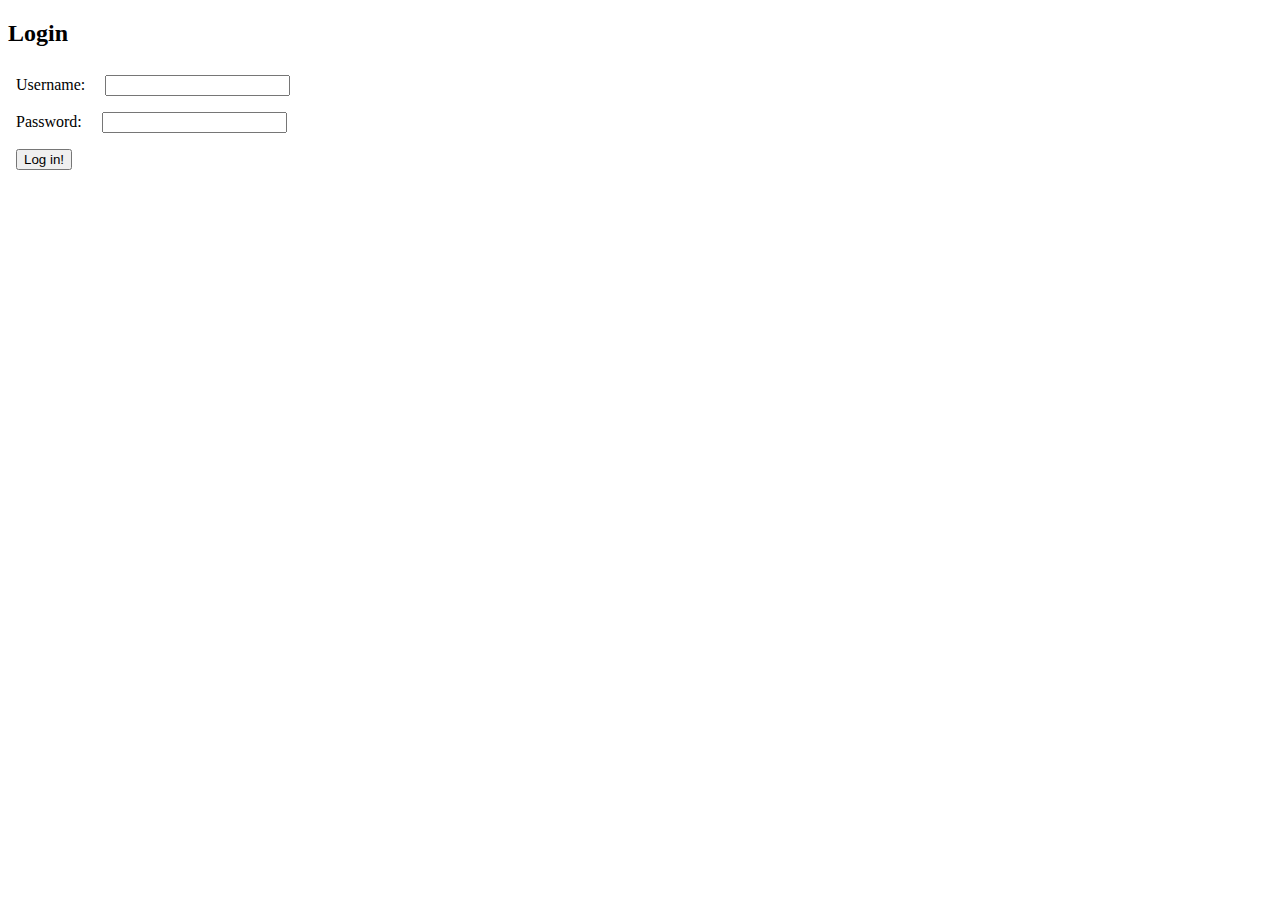
<file: course-ud303/Lesson-2/2_HTMLForms/LoginPage.html>
<!DOCTYPE html>
<html lang="en">
<head>
    <meta charset="UTF-8">
    <meta name="viewport" content="width=device-width, initial-scale=1.0">
    <meta http-equiv="X-UA-Compatible" content="ie=edge">
    <title>Login Page</title>
    <style>
        label, input, button {
            margin: 8px;
        }
    </style>
</head>
<body>
    <form action="http://localhost:8000/" method="GET">
        <h2>Login</h2>
        <label for="username">Username:</label>
        <input type="text" name="username" id="username">
        <br>
        <label for="pw">Password:</label>
        <input type="password" name="pw" id="pw">
        <br>
        <button type=submit>Log in!</button>
    </form>
</body>
</html>
</file>
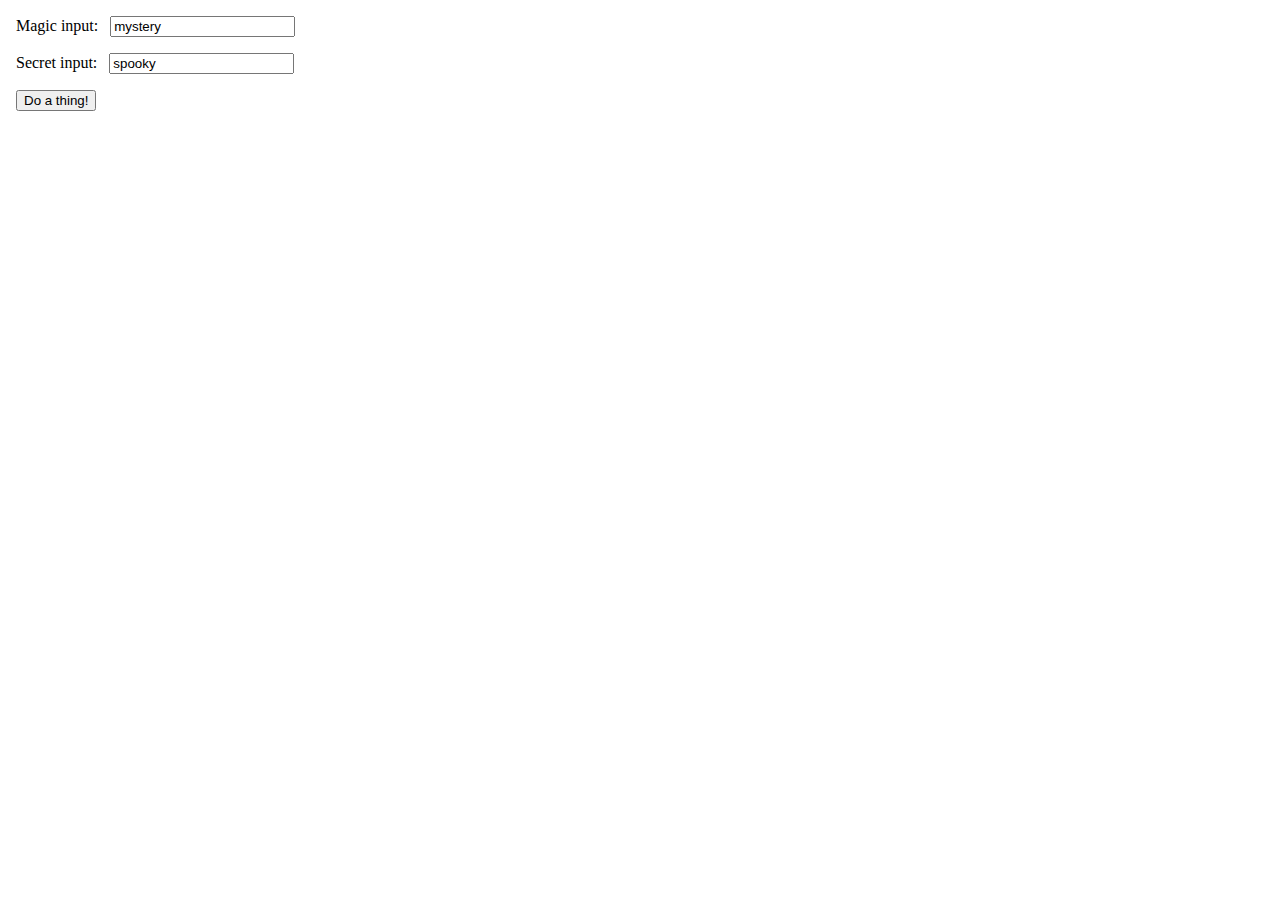
<file: course-ud303/Lesson-2/2_HTMLForms/PostForm.html>
<!DOCTYPE html>
<html lang="en">
<head>
	<meta charset="UTF-8">
	<meta name="viewport" content="width=device-width, initial-scale=1.0">
	<meta http-equiv="X-UA-Compatible" content="ie=edge">
	<title>Testing POST requests</title>
	<style>
		label, input, button {
			margin: 8px;
		}
	</style>
</head>
<body>
	<form action="http://localhost:9999/" method="POST">
		<label>Magic input:
			<input type="text" name="magic" value="mystery">
		</label>
		<br>
		<label>Secret input:
				<input type="text" name="secret" value="spooky">
		</label>
		<br>
		<button type="submit">Do a thing!</button>
	</form>
</body>
</html>
</file>
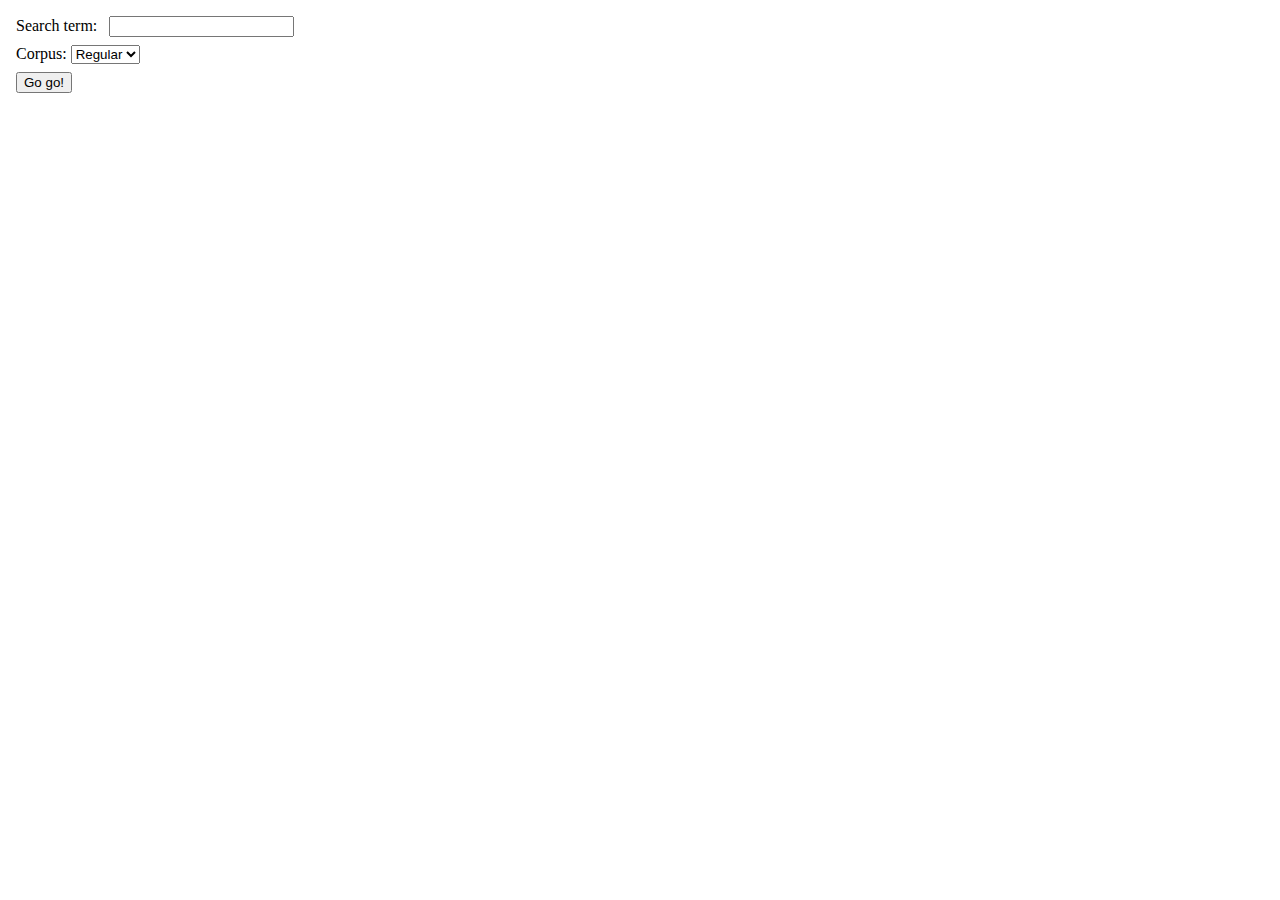
<file: course-ud303/Lesson-2/2_HTMLForms/SearchPage.html>
<!DOCTYPE html>
<html lang="en">
<head>
	<meta charset="UTF-8">
	<meta name="viewport" content="width=device-width, initial-scale=1.0">
	<meta http-equiv="X-UA-Compatible" content="ie=edge">
	<title>Search wizardry!</title>
	<style>
		label, input, button {
			margin: 8px;
		}
	</style>
</head>
<body>

	<form action="http://www.google.com/search" method="GET">
		<label>Search term:
			<input type="text" name="q">
		</label>
		<br>
		<label>Corpus:
			<select name="tbm">
				<option selected value="">Regular</option>
				<option value="isch">Images</option>
				<option value="bks">Books</option>
				<option value="nws">News</option>
			</select>
		</label>
		<br>
		<button type="submit">Go go!</button>
	</form>
</body>
</html>
</file>
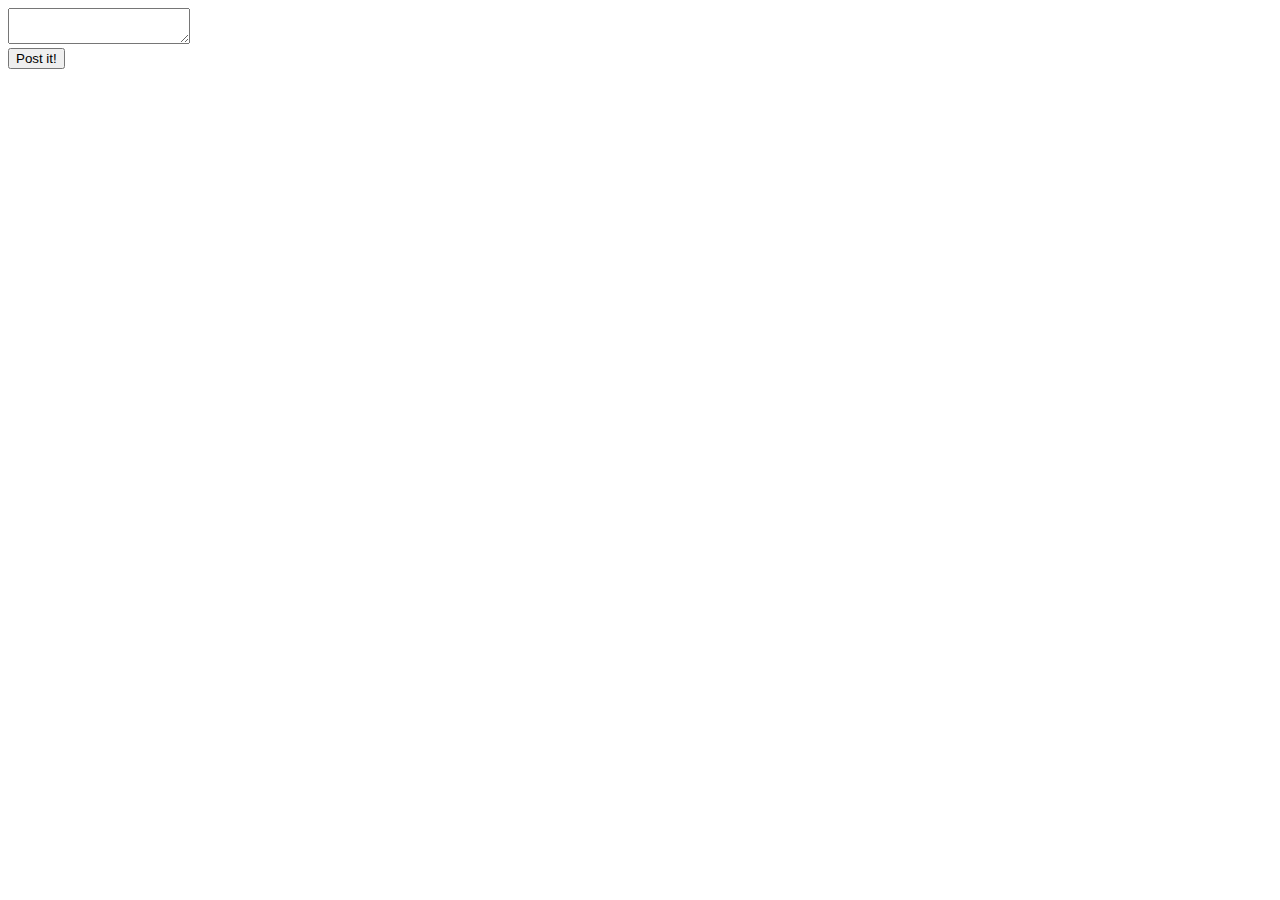
<file: course-ud303/Lesson-2/3_MessageboardPartOne/Messageboard.html>
<!DOCTYPE html>
  <title>Message Board</title>
  <form method="POST" action="http://localhost:8000/">
    <textarea name="message"></textarea>
    <br>
    <button type="submit">Post it!</button>
  </form>
</file>
<file: responsive_design/RWDF-L2-Solution/main.css>
body, html {
  margin: 0;
  padding: 0;
  width: 100%;
  height: 100%;
}

body {
  font-family: Roboto;
  font-size: 12px;
  color: #424242;
}

h1, h2, h3, h4, h5 {
  margin: 0; 
}

header, nav, footer, section, article, div {
  box-sizing: border-box;
}

ul {
  list-style: none;
  padding: 0;
  margin: 0;
}


/*
 *
 * Common
 * 
 */

.news__more {
  float: right;
  font-size: .8em;
  color: #333;
  text-decoration: none;
}


/*
 *
 * Header
 *
 */

.header {
  box-shadow: 0 2px 5px rgba(0, 0, 0, 0.26);
  min-height: 56px;
  transition: min-height 0.3s;
}

.header__inner {
  width: 100%;
  margin-left: auto;
  margin-right: auto;
}

.header__logo {
  height: 72px;
  margin-right: 1em;
  vertical-align: top;
  margin-top: 12px;
}

.header__title {
  font-weight: 300;
  font-size: 4em;
  margin: 0.5em 0.25em;
  display: inline-block;
  color: #212121;
}


/*
 *
 * Top Level Navigation
 *
 */

.nav {
  width: 100%;
  margin-left: auto;
  margin-right: auto;
}

.nav__list {
  width: 100%;
  padding: 0;
  margin: 0;
}

.nav__item {
  box-sizing: border-box;
  display: inline-block;
  width: 24%;
  text-align: center;
  line-height: 24px;
  padding: 24px;
  text-transform: uppercase;
}

.nav a {
  text-decoration: none;
  color: #616161;
  padding: 1.5em;
}

.nav a:hover {
  text-decoration: underline;
  color: #212121;
}


/*
 *
 * Main
 *
 */

main {
  box-shadow: 0 2px 5px rgba(0, 0, 0, 0.26);
  width: 100%;
  margin-left: auto;
  margin-right: auto;
}

/*
 *
 * Content
 *
 */


/*
 *
 * Hero
 *
 */

.hero {
  width: 100%;
  position: relative;
  background-image: url("./images/dog.jpg");
  background-size: cover;
  height: 300px;
}

.hero article {
  box-sizing: border-box;
  background-color: #000;
  background-color: rgba(0, 0, 0, 0.7);
  position: absolute;
  bottom: 0;
  height: 40%;
  width: 100%;
  color: #fff;
  padding: 1em;
}


/*
 *
 * Top News
 *
 */

.top-news {
  height: 300px;
  border-bottom: 1px solid #E0E0E0;
  padding: 1em;
}

.news__title {
  font-weight: 300;
  border-bottom: 1px solid #E0E0E0;
  line-height: 24px;
  font-size: 16px;
}

.top-news__item {
  border-bottom: 1px solid #E0E0E0;
  padding: 1em 0;
  line-height: 19.2px;
}

.top-news__item:before {
  content: "» ";
}

.top-news__item:last-child {
  border-bottom: none;
}

.top-news__item a {
  text-decoration: none;
  color: #666;
  padding: 1.5em inherit;
}

.top-news__item a:hover,
.top-news__item a:active {
  text-decoration: underline;
}


/*
 *
 * Sport Scores
 *
 */

.scores {
  padding-top: 1em;
}

.scores__table {
  width: 100%;
  border-collapse: collapse;
}

.scores__table th,
.scores__table td {
  padding: 1em; 
}

.scores__table th {
  color: #fff;
  font-weight: 300;
  background-color: #78909C;
}

.scores__table tr:nth-child(odd) td {
  background-color: #fff;
}

.scores__table tr:nth-child(even) td {
  background-color: #eceff1;
}

.scores__table td.winner {
  font-weight: bold;
}

.scores__table td:nth-child(3) {
  text-align: right;
}

.scores__table td:nth-child(2),
.scores__table td:nth-child(5) {
  text-align: center;
}

/*
 *
 * Weather
 *
 */

.weather {
  padding: 1em;
}

.weather__location {
  display: block;
  font-weight: 300;
  font-size: 1.5em;
}

.weather__desc {
  display: block;
  font-size: 1.2em;
}

.weather__today {
  width: 60%;
  vertical-align: middle;
}

.weather__today__image {
  vertical-align: middle
}

.weather__today__temp {
  font-size: 3em;
}

.weather__today__deg {
  font-size: 2em;
  display: inline;
}

.weather__next__item {
  display: inline-block;
  width: 20%;
  text-align: center;
}

.weather__next__item span {
  display: block;
}

.weather__next__image {
  width: 100%;
}


/*
 *
 * Recent News
 *
 */

.recent-news {
  clear: both;
  padding: 1em;
}

.snippet {
  clear: both;
  margin: 24px 0;
}

.snippet__thumbnail {
  width: 100px;
  float: left;
  margin-right: 1em;
}

.snippet__title {
  font-weight: 500;
}

.snippet__title a {
  text-decoration: none;
  color: #666;
  padding: 1.5em inherit;
}

.snippet__title a:hover,
.snippet__title a:active {
  text-decoration: underline;
}


/*
 *
 * Footer
 *
 */

footer {
  border-top: 1px solid #E0E0E0;
  padding: 1em;
  width: 100%;
}

footer li {
  display: inline-block;
  margin: 0 1em;
}

footer a {
  text-decoration: none;
  color: #333;
  padding: 1.5em;
}
</file>
<file: responsive_design/RWDF-L2-Start/main.css>
body, html {
  margin: 0;
  padding: 0;
  width: 100%;
  height: 100%;
}

body {
  font-family: Roboto;
  font-size: 12px;
  color: #424242;
}

h1, h2, h3, h4, h5 {
  margin: 0; 
}

header, nav, footer, section, article, div {
  box-sizing: border-box;
}

ul {
  list-style: none;
  padding: 0;
  margin: 0;
}


/*
 *
 * Common
 * 
 */

.news__more {
  float: right;
  font-size: .8em;
  color: #333;
  text-decoration: none;
}


/*
 *
 * Header
 *
 */

.header {
  box-shadow: 0 2px 5px rgba(0, 0, 0, 0.26);
  min-height: 56px;
  transition: min-height 0.3s;
}

.header__inner {
  width: 100%;
  margin-left: auto;
  margin-right: auto;
}

.header__logo {
  height: 72px;
  margin-right: 1em;
  vertical-align: top;
  margin-top: 12px;
}

.header__title {
  font-weight: 300;
  font-size: 4em;
  margin: 0.5em 0.25em;
  display: inline-block;
  color: #212121;
}


/*
 *
 * Top Level Navigation
 *
 */

.nav {
  width: 100%;
  margin-left: auto;
  margin-right: auto;
}

.nav__list {
  width: 100%;
  padding: 0;
  margin: 0;
}

.nav__item {
  box-sizing: border-box;
  display: inline-block;
  width: 24%;
  text-align: center;
  line-height: 24px;
  padding: 24px;
  text-transform: uppercase;
}

.nav a {
  text-decoration: none;
  color: #616161;
  padding: 1.5em;
}

.nav a:hover {
  text-decoration: underline;
  color: #212121;
}


/*
 *
 * Main
 *
 */

main {
  box-shadow: 0 2px 5px rgba(0, 0, 0, 0.26);
  width: 100%;
  margin-left: auto;
  margin-right: auto;
}

/*
 *
 * Content
 *
 */


/*
 *
 * Hero
 *
 */

.hero {
  float: left;
  width: 100%;
  position: relative;
  background-image: url("./images/dog.jpg");
  background-size: cover;
  height: 300px;
}

.hero article {
  box-sizing: border-box;
  background-color: #000;
  background-color: rgba(0, 0, 0, 0.7);
  position: absolute;
  bottom: 0;
  height: 40%;
  width: 100%;
  color: #fff;
  padding: 1em;
}


/*
 *
 * Top News
 *
 */

.top-news {
  float: right;
  width: 100%;
  height: 300px;
  border-bottom: 1px solid #E0E0E0;
  padding: 1em;
}

.news__title {
  font-weight: 300;
  border-bottom: 1px solid #E0E0E0;
  line-height: 24px;
  font-size: 16px;
}

.top-news__item {
  border-bottom: 1px solid #E0E0E0;
  padding: 1em 0;
  line-height: 19.2px;
}

.top-news__item:before {
  content: "» ";
}

.top-news__item:last-child {
  border-bottom: none;
}

.top-news__item a {
  text-decoration: none;
  color: #666;
  padding: 1.5em inherit;
}

.top-news__item a:hover,
.top-news__item a:active {
  text-decoration: underline;
}


/*
 *
 * Sport Scores
 *
 */

.scores {
  width: 100%;
  float: left;
  padding-top: 1em;
}

.scores__table {
  width: 100%;
  border-collapse: collapse;
}

.scores__table th,
.scores__table td {
  padding: 1em; 
}

.scores__table th {
  color: #fff;
  font-weight: 300;
  background-color: #78909C;
}

.scores__table tr:nth-child(odd) td {
  background-color: #fff;
}

.scores__table tr:nth-child(even) td {
  background-color: #eceff1;
}

.scores__table td.winner {
  font-weight: bold;
}

.scores__table td:nth-child(3) {
  text-align: right;
}

.scores__table td:nth-child(2),
.scores__table td:nth-child(5) {
  text-align: center;
}

/*
 *
 * Weather
 *
 */

.weather {
  float: right;
  width: 100%;
  padding: 1em;
}

.weather__location {
  display: block;
  font-weight: 300;
  font-size: 1.5em;
}

.weather__desc {
  display: block;
  font-size: 1.2em;
}

.weather__today {
  width: 60%;
  vertical-align: middle;
}

.weather__today__image {
  vertical-align: middle
}

.weather__today__temp {
  font-size: 3em;
}

.weather__today__deg {
  font-size: 2em;
  display: inline;
}

.weather__next__item {
  display: inline-block;
  width: 20%;
  text-align: center;
}

.weather__next__item span {
  display: block;
}

.weather__next__image {
  width: 100%;
}


/*
 *
 * Weather
 *
 */

.recent-news {
  clear: both;
  padding: 1em;
}

.snippet {
  clear: both;
  margin: 24px 0;
}

.snippet__thumbnail {
  width: 100px;
  float: left;
  margin-right: 1em;
}

.snippet__title {
  font-weight: 500;
}

.snippet__title a {
  text-decoration: none;
  color: #666;
  padding: 1.5em inherit;
}

.snippet__title a:hover,
.snippet__title a:active {
  text-decoration: underline;
}


/*
 *
 * Footer
 *
 */

footer {
  border-top: 1px solid #E0E0E0;
  padding: 1em;
  width: 100%;
}

footer li {
  display: inline-block;
  margin: 0 1em;
}

footer a {
  text-decoration: none;
  color: #333;
  padding: 1.5em;
}
</file>
<file: responsive_design/Breakpoints-and-Layouts/RWDF-L4-Solution/main.css>
body, html {
  margin: 0;
  padding: 0;
  width: 100%;
  height: 100%;
}

body {
  font-family: Roboto;
  font-size: 12px;
  color: #424242;
}

h1, h2, h3, h4, h5 {
  margin: 0; 
}

header, nav, footer, section, article, div {
  box-sizing: border-box;
}

ul {
  list-style: none;
  padding: 0;
  margin: 0;
}


/*
 *
 * Common
 * 
 */

.news__more {
  float: right;
  font-size: .8em;
  color: #333;
  text-decoration: none;
}


/*
 *
 * Header
 *
 */

.header {
  box-shadow: 0 2px 5px rgba(0, 0, 0, 0.26);
  min-height: 56px;
  transition: min-height 0.3s;
}

.header__inner {
  width: 100%;
  margin-left: auto;
  margin-right: auto;
}

.header__logo {
  height: 72px;
  margin-right: 1em;
  vertical-align: top;
  margin-top: 12px;
}

.header__title {
  font-weight: 300;
  font-size: 4em;
  margin: 0.5em 0.25em;
  display: inline-block;
  color: #212121;
}


/*
 *
 * Top Level Navigation
 *
 */

.nav {
  width: 100%;
  margin-left: auto;
  margin-right: auto;
}

.nav__list {
  width: 100%;
  padding: 0;
  margin: 0;
}

.nav__item {
  box-sizing: border-box;
  display: inline-block;
  width: 24%;
  text-align: center;
  line-height: 24px;
  padding: 24px;
  text-transform: uppercase;
}

.nav a {
  text-decoration: none;
  color: #616161;
  padding: 1.5em;
}

.nav a:hover {
  text-decoration: underline;
  color: #212121;
}


/*
 *
 * Main
 *
 */

main {
  box-shadow: 0 2px 5px rgba(0, 0, 0, 0.26);
  width: 100%;
  margin-left: auto;
  margin-right: auto;
}

/*
 *
 * Content
 *
 */


/*
 *
 * Hero
 *
 */

.hero {
  width: 100%;
  position: relative;
  background-image: url("./images/dog.jpg");
  background-size: cover;
  height: 300px;
}

.hero article {
  box-sizing: border-box;
  background-color: #000;
  background-color: rgba(0, 0, 0, 0.7);
  position: absolute;
  bottom: 0;
  height: 40%;
  width: 100%;
  color: #fff;
  padding: 1em;
}


/*
 *
 * Top News
 *
 */

.top-news {
  max-height: 300px;
  border-bottom: 1px solid #E0E0E0;
  padding: 1em;
  width: 100%;
}

.news__title {
  font-weight: 300;
  border-bottom: 1px solid #E0E0E0;
  line-height: 24px;
  font-size: 16px;
}

.top-news__item {
  border-bottom: 1px solid #E0E0E0;
  padding: 1em 0;
  line-height: 19.2px;
}

.top-news__item:before {
  content: "» ";
}

.top-news__item:last-child {
  border-bottom: none;
}

.top-news__item a {
  text-decoration: none;
  color: #666;
  padding: 1.5em inherit;
}

.top-news__item a:hover,
.top-news__item a:active {
  text-decoration: underline;
}


/*
 *
 * Sport Scores
 *
 */

.scores {
  padding-top: 1em;
  flex-grow: 1;
}

.scores__table {
  width: 100%;
  border-collapse: collapse;
}

.scores__table th,
.scores__table td {
  padding: 1em; 
}

.scores__table th {
  color: #fff;
  font-weight: 300;
  background-color: #78909C;
}

.scores__table tr:nth-child(odd) td {
  background-color: #fff;
}

.scores__table tr:nth-child(even) td {
  background-color: #eceff1;
}

.scores__table td.winner {
  font-weight: bold;
}

.scores__table td:nth-child(3) {
  text-align: right;
}

.scores__table td:nth-child(2),
.scores__table td:nth-child(5) {
  text-align: center;
}

/*
 *
 * Weather
 *
 */

.weather {
  flex-grow: 1;
  padding: 1em;
}

.weather__location {
  display: block;
  font-weight: 300;
  font-size: 1.5em;
}

.weather__desc {
  display: block;
  font-size: 1.2em;
}

.weather__today {
  width: 60%;
  vertical-align: middle;
}

.weather__today__image {
  vertical-align: middle
}

.weather__today__temp {
  font-size: 3em;
}

.weather__today__deg {
  font-size: 2em;
  display: inline;
}

.weather__next__item {
  display: inline-block;
  width: 20%;
  text-align: center;
}

.weather__next__item span {
  display: block;
}

.weather__next__image {
  width: 100%;
}


/*
 *
 * Recent News
 *
 */

.recent-news {
  flex-grow: 1;
  clear: both;
  padding: 1em;
}

.snippet {
  clear: both;
  margin: 24px 0;
}

.snippet__thumbnail {
  width: 100px;
  float: left;
  margin-right: 1em;
}

.snippet__title {
  font-weight: 500;
}

.snippet__title a {
  text-decoration: none;
  color: #666;
  padding: 1.5em inherit;
}

.snippet__title a:hover,
.snippet__title a:active {
  text-decoration: underline;
}


/*
 *
 * Footer
 *
 */

footer {
  border-top: 1px solid #E0E0E0;
  padding: 1em;
  width: 100%;
}

footer li {
  display: inline-block;
  margin: 0 1em;
}

footer a {
  text-decoration: none;
  color: #333;
  padding: 1.5em;
}
</file>
<file: responsive_design/Breakpoints-and-Layouts/RWDF-L4-Solution/responsive.css>
.content {
  display: flex;
  flex-wrap: wrap;
}

.header__menu {
  display: none;
}

.hero, .top-news, .scores, .weather, .recent-news {
  order: 10;
}

@media screen and (max-width: 549px) {
  .header__logo {
    height: 48px;
    margin-right: 0.5em;
  }
  .header__title {
    margin-left: 0;
    font-size: 2em;
    vertical-align: bottom; 
  }
  .nav {
    z-index: 10;
    background-color: #fff;
    width: 300px;
    position: absolute;
    /* This trasform moves the drawer off canvas. */
    -webkit-transform: translate(-300px, 0);
    transform: translate(-300px, 0);
    /* Optionally, we animate the drawer. */
    transition: transform 0.3s ease;
  }
  .nav.open {
    -webkit-transform: translate(0, 0);
    transform: translate(0, 0);
  }
  .nav__item {
    display: list-item;
    border-bottom: 1px solid #E0E0E0;
    width: 100%;
    text-align: left;
  }
  .header__menu {
    display: inline-block;
    position: absolute;
    right: 0;
    padding: 1em;
  }
  .header__menu svg {
    width: 32px;
    fill: #E0E0E0;
  }
}

@media screen and (min-width: 550px) {
  .hero {
    order: 0;
    width: 60%;
  }
  .weather {
    order: 1;
    width: 40%;
  }
}

@media screen and (min-width: 700px) {
  .hero {
    width: 50%;
  }
  .top-news {
    order: 1;
    width: 50%;
  }
  .scores {
    order: 2;
    width: 60%;
  }
  .weather {
    order: 3;
  }
}

@media screen and (min-width: 850px) {
  main, .header__inner, .nav, .content {
    width: 850px;
    margin-left: auto;
    margin-right: auto;
  }
}
</file>
<file: responsive_design/Breakpoints-and-Layouts/rwdf-l4-start/main.css>
body, 
html {
  margin: 0;
  padding: 0;
  width: 100%;
  height: 100%;
}

body {
  font-family: Roboto;
  font-size: 12px;
  color: #424242;
}

h1,
h2,
h3,
h4,
h5 {
  margin: 0; 
}

header,
nav, 
footer, 
section, 
article, 
div {
  box-sizing: border-box;
}

ul {
  list-style: none;
  padding: 0;
  margin: 0;
}


/*
 *
 * Common
 * 
 */

.news__more {
  float: right;
  font-size: .8em;
  color: #333;
  text-decoration: none;
}


/*
 *
 * Header
 *
 */

.header {
  box-shadow: 0 2px 5px rgba(0, 0, 0, 0.26);
  min-height: 56px;
  transition: min-height 0.3s;
}

.header__inner {
  width: 100%;
  margin-left: auto;
  margin-right: auto;
}

.header__logo {
  height: 72px;
  margin-right: 1em;
  vertical-align: top;
  margin-top: 12px;
}

.header__title {
  font-weight: 300;
  font-size: 4em;
  margin: 0.5em 0.25em;
  display: inline-block;
  color: #212121;
}


/*
 *
 * Top Level Navigation
 *
 */

.nav {
  width: 100%;
  margin-left: auto;
  margin-right: auto;
}

.nav__list {
  width: 100%;
  padding: 0;
  margin: 0;
}

.nav__item {
  box-sizing: border-box;
  display: inline-block;
  width: 24%;
  text-align: center;
  line-height: 24px;
  padding: 24px;
  text-transform: uppercase;
}

.nav a {
  text-decoration: none;
  color: #616161;
  padding: 1.5em;
}

.nav a:hover {
  text-decoration: underline;
  color: #212121;
}


/*
 *
 * Main
 *
 */

main {
  box-shadow: 0 2px 5px rgba(0, 0, 0, 0.26);
  width: 100%;
  margin-left: auto;
  margin-right: auto;
}

/*
 *
 * Content
 *
 */


/*
 *
 * Hero
 *
 */

.hero {
  width: 100%;
  position: relative;
  background-image: url("./images/dog.jpg");
  background-size: cover;
  height: 300px;
}

.hero article {
  box-sizing: border-box;
  background-color: #000;
  background-color: rgba(0, 0, 0, 0.7);
  position: absolute;
  bottom: 0;
  height: 40%;
  width: 100%;
  color: #fff;
  padding: 1em;
}


/*
 *
 * Top News
 *
 */

.top-news {
  height: 300px;
  border-bottom: 1px solid #E0E0E0;
  padding: 1em;
}

.news__title {
  font-weight: 300;
  border-bottom: 1px solid #E0E0E0;
  line-height: 24px;
  font-size: 16px;
}

.top-news__item {
  border-bottom: 1px solid #E0E0E0;
  padding: 1em 0;
  line-height: 19.2px;
}

.top-news__item:before {
  content: "» ";
}

.top-news__item:last-child {
  border-bottom: none;
}

.top-news__item a {
  text-decoration: none;
  color: #666;
}

.top-news__item a:hover,
.top-news__item a:active {
  text-decoration: underline;
}


/*
 *
 * Sport Scores
 *
 */

.scores {
  padding-top: 1em;
}

.scores__table {
  width: 100%;
  border-collapse: collapse;
}

.scores__table th,
.scores__table td {
  padding: 1em; 
}

.scores__table th {
  color: #fff;
  font-weight: 300;
  background-color: #78909C;
}

.scores__table tr:nth-child(odd) td {
  background-color: #fff;
}

.scores__table tr:nth-child(even) td {
  background-color: #eceff1;
}

.scores__table td.winner {
  font-weight: bold;
}

.scores__table td:nth-child(3) {
  text-align: right;
}

.scores__table td:nth-child(2),
.scores__table td:nth-child(5) {
  text-align: center;
}

/*
 *
 * Weather
 *
 */

.weather {
  padding: 1em;
}

.weather__location {
  display: block;
  font-weight: 300;
  font-size: 1.5em;
}

.weather__desc {
  display: block;
  font-size: 1.2em;
}

.weather__today {
  width: 60%;
  vertical-align: middle;
}

.weather__today__image {
  vertical-align: middle
}

.weather__today__temp {
  font-size: 3em;
}

.weather__today__deg {
  font-size: 2em;
  display: inline;
}

.weather__next__item {
  display: inline-block;
  width: 20%;
  text-align: center;
}

.weather__next__item span {
  display: block;
}

.weather__next__image {
  width: 100%;
}


/*
 *
 * Recent News
 *
 */

.recent-news {
  clear: both;
  padding: 1em;
}

.snippet {
  clear: both;
  margin: 24px 0;
}

.snippet__thumbnail {
  width: 100px;
  float: left;
  margin-right: 1em;
}

.snippet__title {
  font-weight: 500;
}

.snippet__title a {
  text-decoration: none;
  color: #666;
}

.snippet__title a:hover,
.snippet__title a:active {
  text-decoration: underline;
}


/*
 *
 * Footer
 *
 */

footer {
  border-top: 1px solid #E0E0E0;
  padding: 1em;
  width: 100%;
}

footer li {
  display: inline-block;
  margin: 0 1em;
}

footer a {
  text-decoration: none;
  color: #333;
  padding: 1.5em;
}
</file>
<file: responsive_design/Breakpoints-and-Layouts/rwdf-l4-start/responsive.css>
.content {
	display: flex;
	flex-wrap: wrap;
}

.header__menu {
	display: none;
}

.hero, .top-news, .scores, .weather, .recent-news {
	order: 10;
}

@media screen and (max-width: 549px) {
	.header__logo {
		height: 48px;
		margin-right: 0.5em;
	}

	.header__title {
		margin-left: 0;
		font-size: 2em;
		vertical-align: bottom;
	}

	.nav {
		z-index: 10;
		background-color: #fff;
		width: 300px;
		position: absolute;
		/* This trasform moves the drawer off canvas. */
		-webkit-transform: translate(-300px, 0);
		transform: translate(-300px, 0);
		/* Optionally, we animate the drawer. */
		transition: transform 0.3s ease;
	}

	.nav.open {
		-webkit-transform: translate(0, 0);
		transform: translate(0, 0);
	}
	
	.nav__item {
		display: list-item;
		border-bottom: 1px solid #E0E0E0;
		width: 100%;
		text-align: left;
	}

	.header__menu {
		display: inline-block;
		position: absolute;
		right: 0;
		padding: 1em;
	}

	.header__menu svg {
		width: 32px;
		fill: #E0E0E0;
	}
}

@media screen and (min-width: 549px) {
	.hero {
		order: 0;
		width: 60%;
	}

	.weather {
		order: 1;
		width: 40%;
	}
}

@media screen and (min-width: 700px) {
	.hero {
		width: 50%;
	}

	.top-news {
		order: 1;
		width: 50%;
	}

	.scores {
		order: 2;
		width: 60%;
	}

	.weather {
		order: 3;
	}
}

@media screen and (min-width: 850px) {
	main, .header__inner, .nav, .content {
		width: 850px;
		margin-left: auto;
		margin-right: auto;
	}
}
</file>
